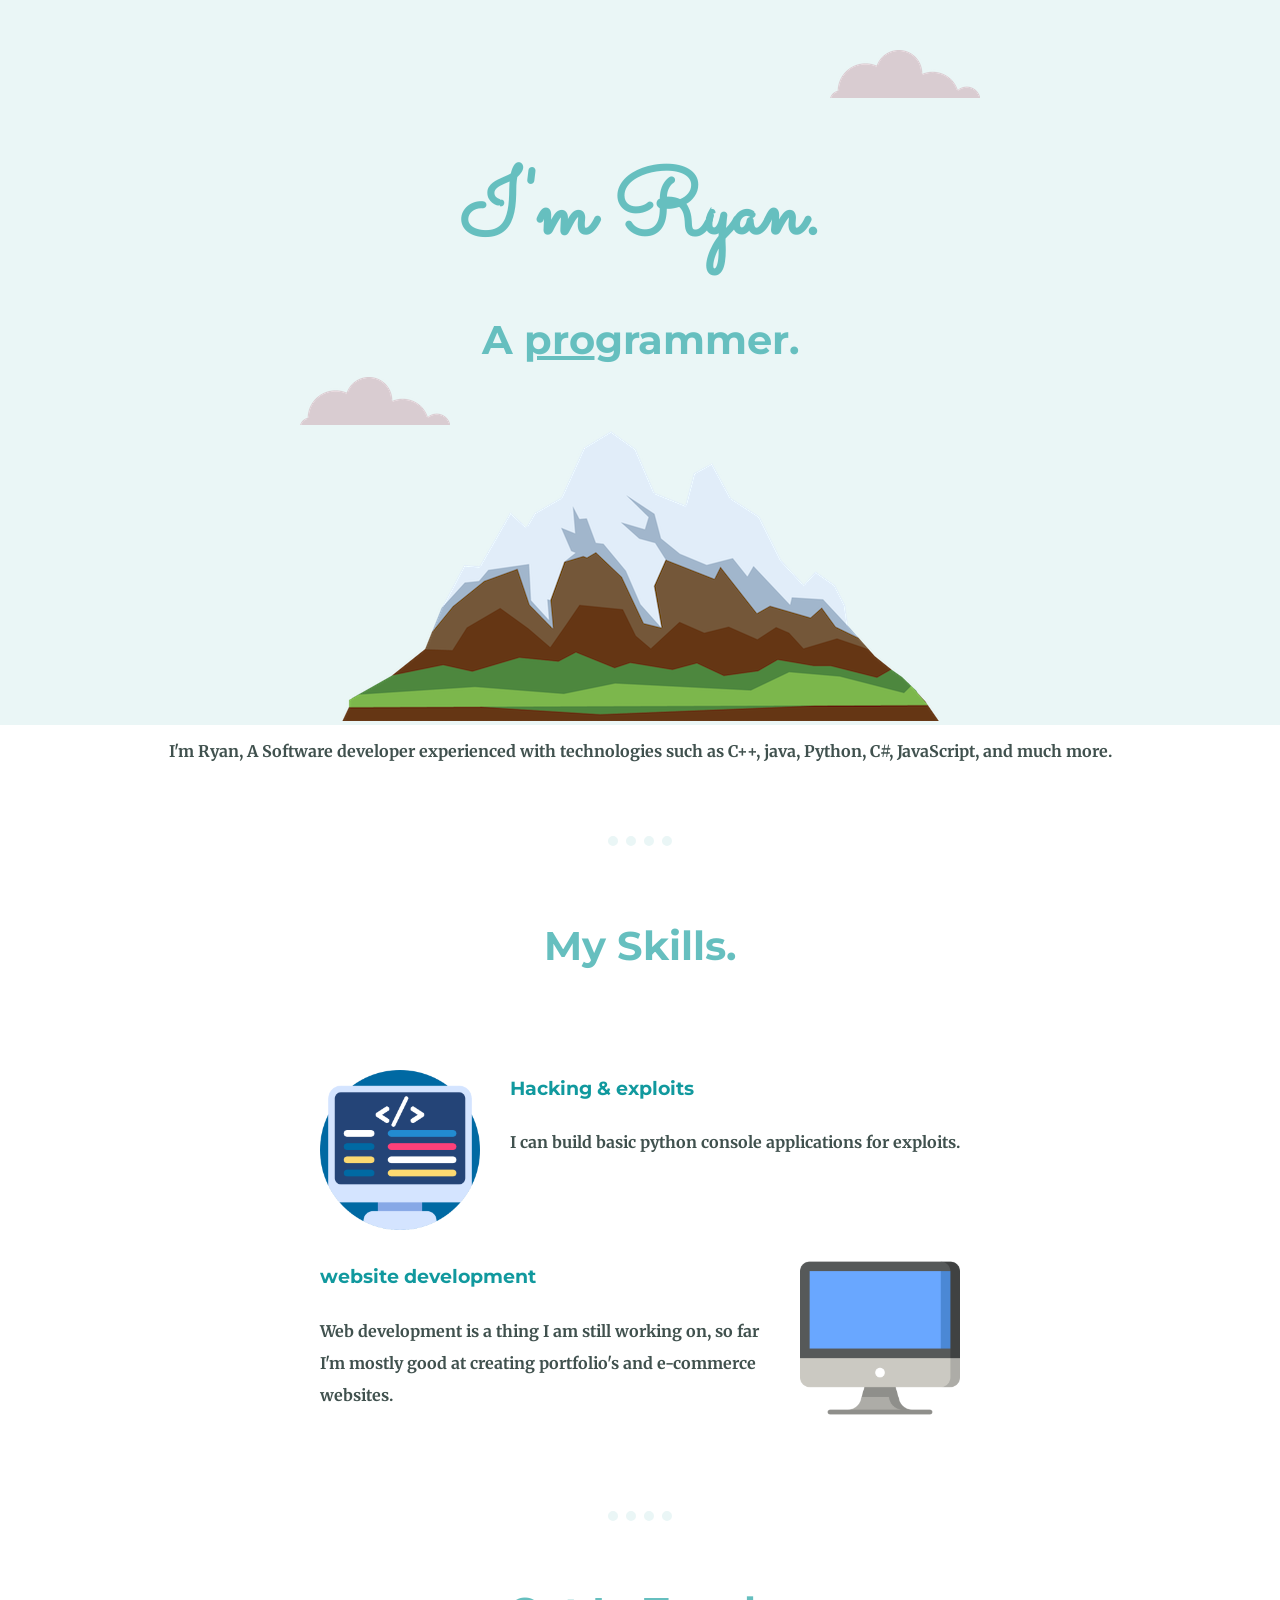
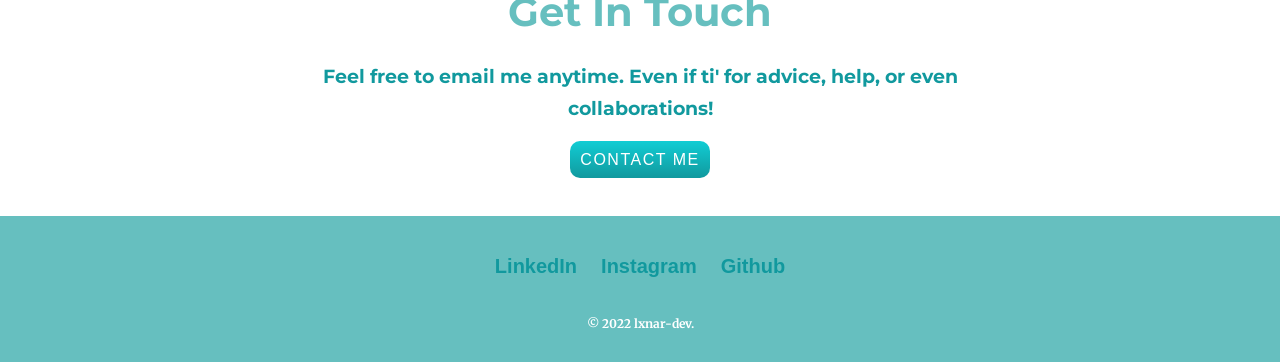
<file: portfolio/index.html>
<!DOCTYPE html>
<html lang="en" dir="ltr">
    <head>
        <meta charset="utf-8" />
        <title>Ryan Alieh</title>
        <link rel="stylesheet" href="css/styles.css" />
        <link
            rel="apple-touch-icon"
            sizes="180x180"
            href="apple-touch-icon.png"
        />
        <link
            rel="icon"
            type="image/png"
            sizes="32x32"
            href="favicon-32x32.png"
        />
        <link
            rel="icon"
            type="image/png"
            sizes="16x16"
            href="favicon-16x16.png"
        />
        <link rel="manifest" href="/site.webmanifest" />
        <link rel="preconnect" href="https://fonts.googleapis.com" />
        <link rel="preconnect" href="https://fonts.gstatic.com" crossorigin />
        <link
            href="https://fonts.googleapis.com/css2?family=Sacramento&display=swap"
            rel="stylesheet"
        />
        <link
            href="https://fonts.googleapis.com/css2?family=Merriweather&display=swap"
            rel="stylesheet"
        />
        <link
            href="https://fonts.googleapis.com/css2?family=Montserrat&display=swap"
            rel="stylesheet"
        />
    </head>

    <body>
        <div class="top-container">
            <img class="top-cloud" src="images/cloud.png" alt="cloud" />
            <h1>I'm Ryan.</h1>
            <h2 id="ipro">A <span id="pro">pro</span>grammer.</h2>
            <img class="bottom-cloud" src="images/cloud.png" alt="cloud" />
            <a href="file:///D:/Dev/Web%20Dev/My%20Website/CV/college.txt"
                ><img src="images/mountain.png" alt="mountain-img"
            /></a>
        </div>
                <p>
                    I'm Ryan, A Software developer experienced with technologies such as C++, java, Python, C#, JavaScript, and much more.
                    
            </div>
            <hr />
            <div class="skills">
                <h2>My Skills.</h2>
                <div class="skill-row">
                    <img class="webd" src="images\coding.png" alt="" />
                    <h3>Hacking & exploits</h3>
                    <p>
                        I can build basic python console applications for exploits.
                    </p>
                </div>
                <div class="skill-row">
                    <img
                        class="guitar"
                        src="images\deskyop.png"
                        alt=""
                    />
                    <h3>website development</h3>
                    <p>                            </a
                        >
                        Web development is a thing I am still working on, so far
                        I'm mostly good at creating portfolio's and e-commerce websites.
                    </p>
                </div>
            </div>
            <hr />
            <div class="contact-me">
                <h2>Get In Touch</h2>
                <h3>Feel free to email me anytime. Even if ti' for advice, help, or even collaborations!</h3>
                <a class="btn" href="mailto:lxnar.dev@gmail.com"
                    >CONTACT ME</a
                >
            </div>
        </div>

        <div class="bottom-container">
            <a
                class="footer-link"
                href="https://www.linkedin.com/in/vaibhav-tiwari-4708bb221/"
                >LinkedIn</a
            >
            <a
                class="footer-link"
                href="https://www.facebook.com/tiwarivaibhavin"
                >Instagram</a
            >
            <a class="footer-link" href="https://github.com/vteam27">Github</a>
            <p>© 2022 lxnar-dev.</p>
        </div>
    </body>
</html>
</file>
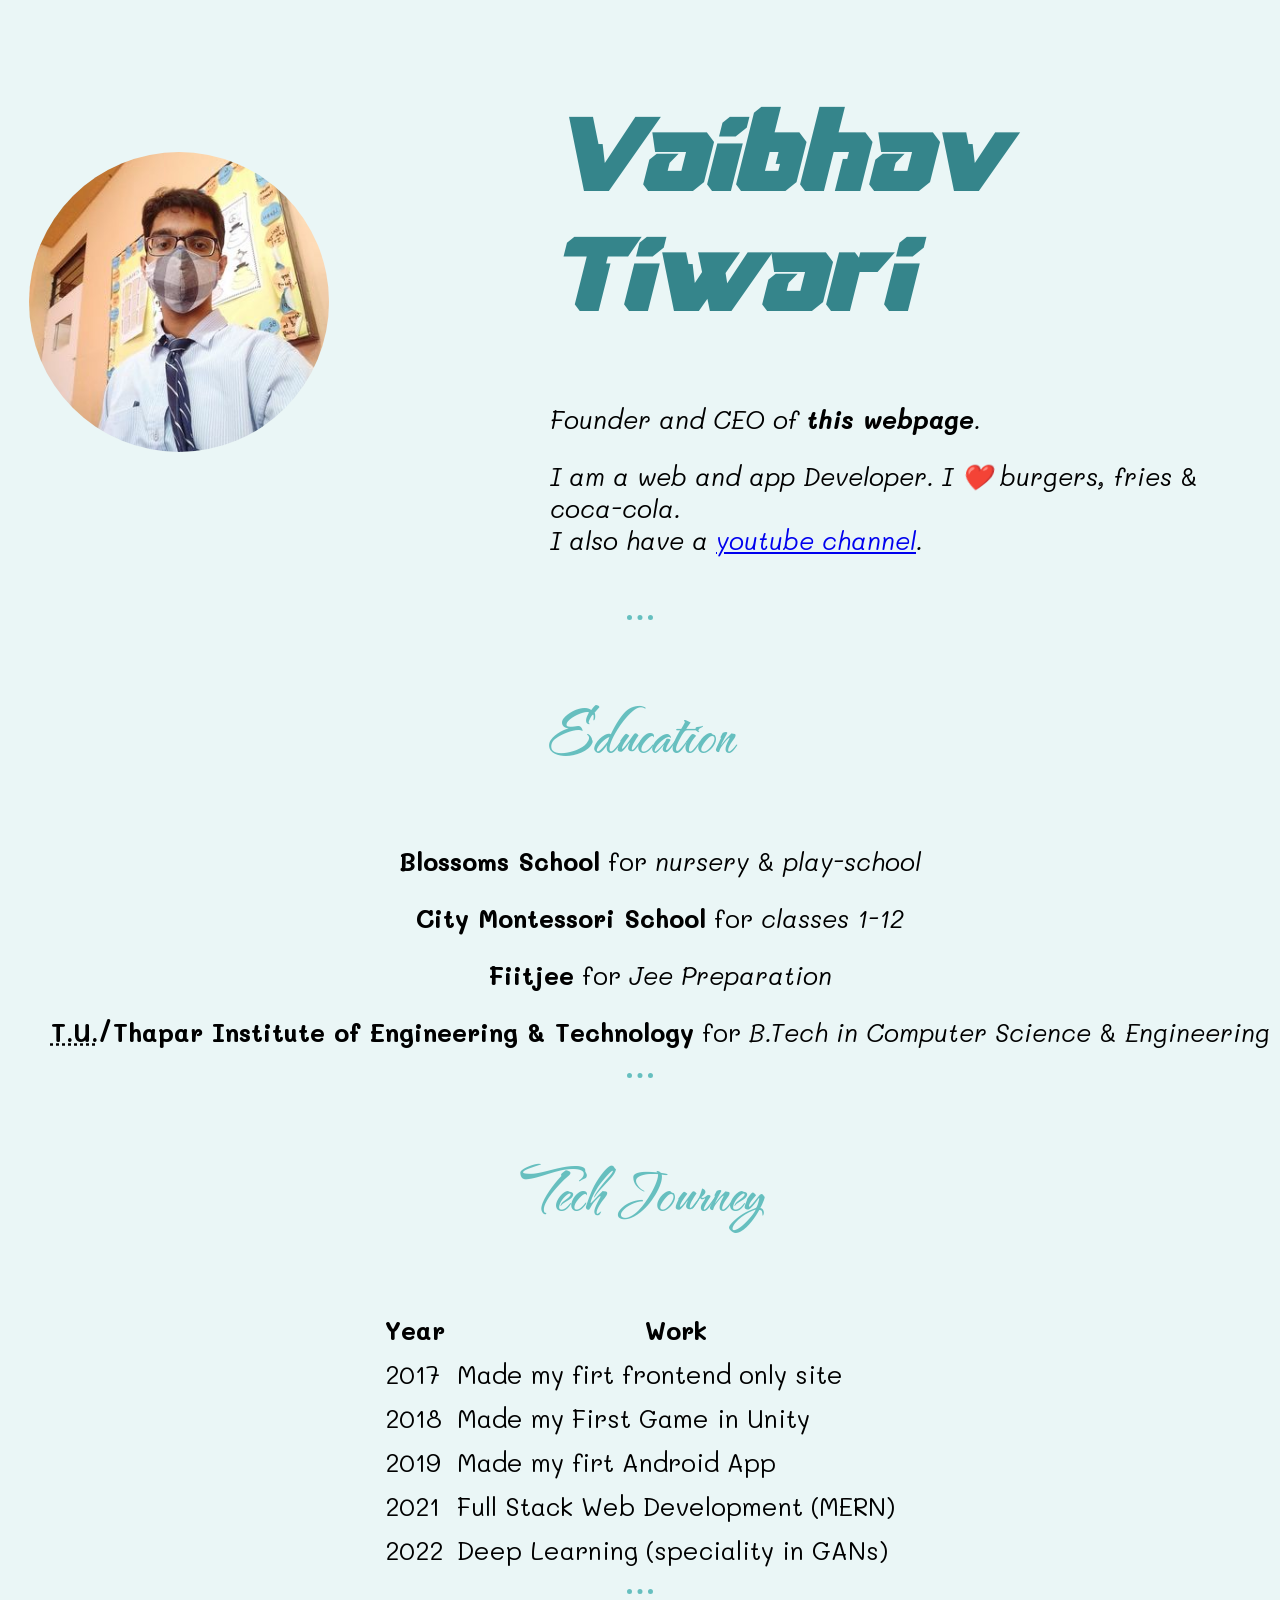
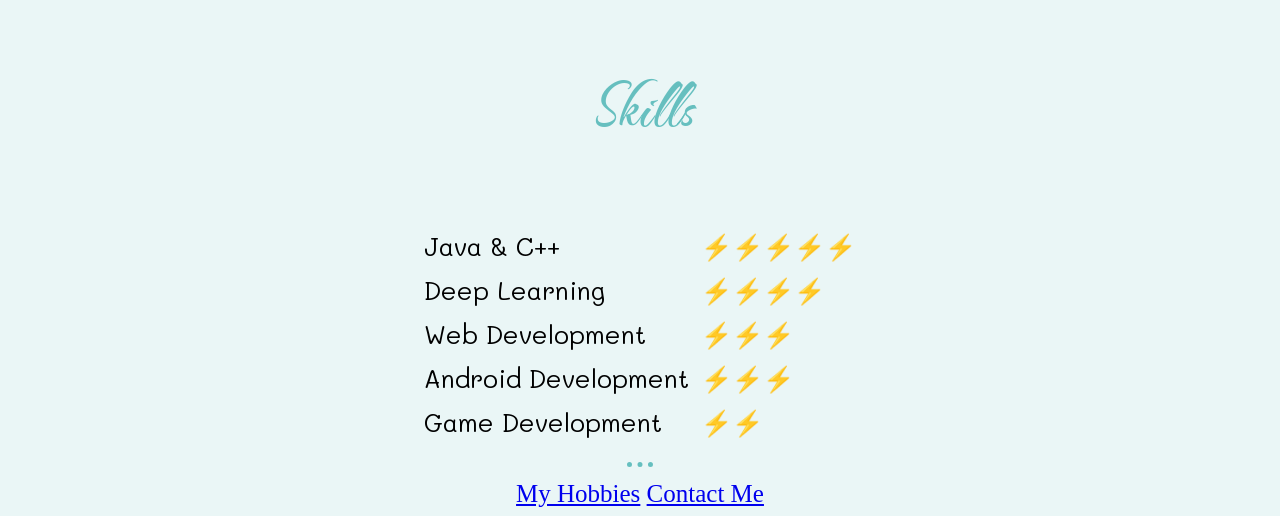
<file: portfolio/HTML only v01/index.html>
<!DOCTYPE html>
<html lang="en" dir="ltr">

<head>
  <meta charset="utf-8">
    <link rel="preconnect" href="https://fonts.googleapis.com">
<link rel="preconnect" href="https://fonts.gstatic.com" crossorigin>
<link rel="stylesheet" href="css/styles.css">
<link href="https://fonts.googleapis.com/css2?family=The+Nautigal&display=swap" rel="stylesheet">
<link href="https://fonts.googleapis.com/css2?family=Mali:ital@1&display=swap" rel="stylesheet">

</head>

<body>
  <center>

  <table cellspacing="20">
    <tr>
      <td >
        <img style="border-radius:100%;" height="300" width="300" src="images\final dp.jpg" alt="Vaibhav Tiwari Profile Picture">
      </td>
      <td style="padding-left:200px;">
        <h1><em>Vaibhav Tiwari<em></h1>
        <p><em>Founder and CEO of<strong> this webpage</strong>.</em></p>
        <p>I am a web and app Developer. I &#10084;&#65039; burgers, fries & <i>coca-cola</i>.<br>I also have a <a href="https://www.youtube.com/c/VaibhavTiwari27062003/videos">youtube channel</a>.</p>
      </td>
    </tr>
  </table>
  <hr size=3 noshade>
  <h3>Education</h3>
  <ul>
    <p><b>Blossoms School</b> for <em>nursery & play-school</em></p>
    <p><b>City Montessori School</b> for <em>classes 1-12</em></p>
    <p><b>Fiitjee</b> for <em>Jee Preparation</em></p>
    <p><b><abbr title="Thapar University">T.U.</abbr>/Thapar Institute of Engineering & Technology</b> for <i>B.Tech in Computer Science & Engineering</i></p>
  </ul>
  <hr size=3 noshade>
  <h3>Tech Journey</h3>
  <table cellspacing="10">
    <thead>
      <tr>
        <th>Year</th>
        <th>Work</th>
      </tr>
    </thead>
    <tbody>
      <tr>
        <td>2017</td>
        <td>Made my firt frontend only site</td>
      </tr>
      <tr>
        <td>2018</td>
        <td>Made my First Game in Unity</td>
      </tr>
      <tr>
        <td>2019</td>
        <td>Made my firt Android App</td>
      </tr>
      <tr>
        <td>2021</td>
        <td>Full Stack Web Development (MERN)</td>
      </tr>
      <tr>
        <td>2022</td>
        <td>Deep Learning (speciality in GANs)</td>
      </tr>
    </tbody>
  </table>

  <hr size=3 noshade>

  <h3>Skills</h3>
  <table cellspacing="10">
    <tr>
      <td>Java & C++</td>
      <td>⚡⚡⚡⚡⚡</td>
    </tr>
    <tr>
      <td>Deep Learning</td>
      <td>⚡⚡⚡⚡</td>
    </tr>
    <tr>
      <td>Web Development</td>
      <td>⚡⚡⚡</td>
    </tr>
    <tr>
      <td>Android Development</td>
      <td>⚡⚡⚡</td>
    </tr>
    <tr>
      <td>Game Development</td>
      <td>⚡⚡</td>
    </tr>
</table>

  <hr size=3 noshade>
  <a href="hobbies.html">My Hobbies</a>
  <a href="contactme.html">Contact Me</a>

</center>
</html>
</file>
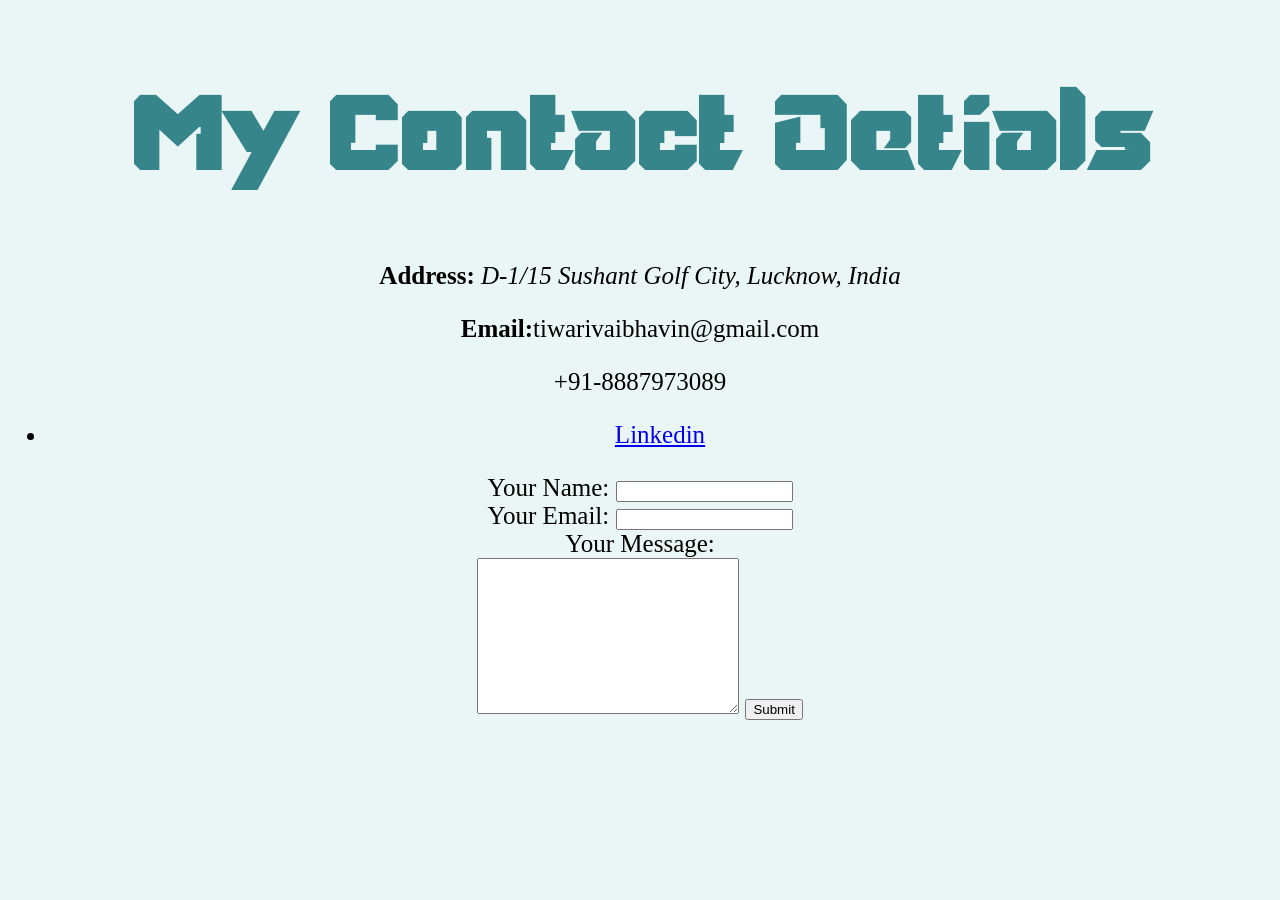
<file: portfolio/HTML only v01/contactme.html>
<!DOCTYPE html>
<html lang="en" dir="ltr">
  <head>
    <meta charset="utf-8">
    <title>Contact Me!</title>
      <link rel="stylesheet" href="css/styles.css">
  </head>
  <body>
    <h1>My Contact Detials</h1>
    <p><b>Address: </b> <em>D-1/15 Sushant Golf City, Lucknow, India</em></p>
    <p><b>Email:</b>tiwarivaibhavin@gmail.com</p>
    <p>+91-8887973089</p>
    <ul>
      <li>
      <a href="https://www.linkedin.com/in/vaibhav-tiwari-4708bb221/">Linkedin</a></li>
    </ul>

    <form action="mailto:tiwarivaibhavin@gmail.com" method="post" enctype="text/plain">
      <label>Your Name:</label>
      <input type="text" name="Name" value=""><br>
      <label>Your Email:</label>
      <input type="email" name="Email" value=""><br>
      <label>Your Message:</label><br>
      <textarea name="Message" rows="10" cols="30"></textarea>
      <input type="submit" name="">
    </form>
  </body>
</html>
</file>
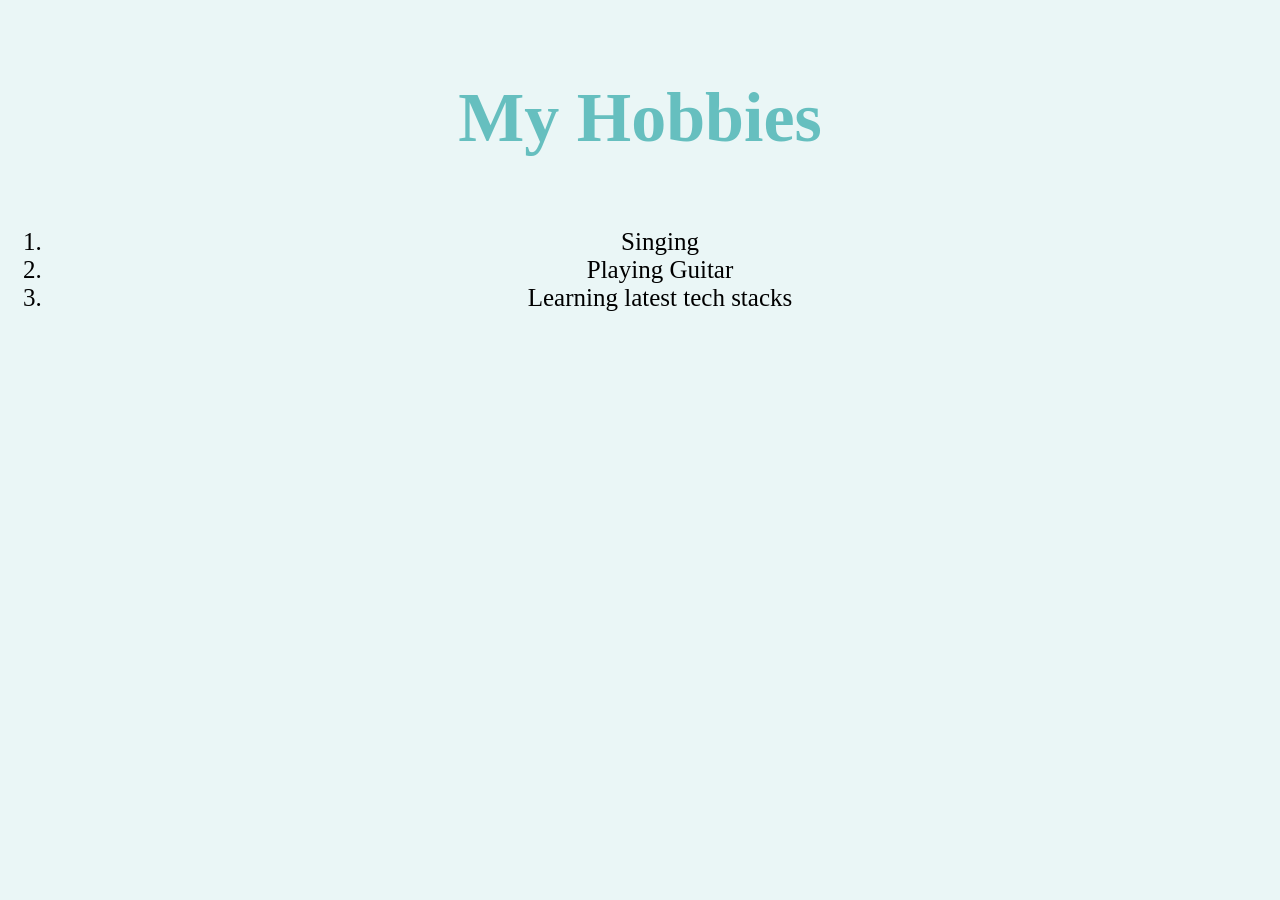
<file: portfolio/HTML only v01/hobbies.html>
<!DOCTYPE html>
<html lang="en" dir="ltr">
  <head>
    <meta charset="utf-8">
    <title>hobbies</title>
      <link rel="stylesheet" href="css/styles.css">
  </head>
  <body>
    <h3>My Hobbies</h3>
    <ol>
      <li>Singing</li>
      <li>Playing Guitar</li>
      <li>Learning latest tech stacks</li>
    </ol>
  </body>
</html>
</file>
<file: portfolio/css/styles.css>
body {
  text-align: center;
  margin: 0;
  font-family: "Merriweather", serif;
}

h1 {
  color: #66BFBF;
  /* font size 100% = 16px = 1em   1rem is root em & not dynamic, rem > em */
  margin: 50px auto 0;
  font-size: 562.5%;
  font-family: "Sacramento", cursive;
}

h2 {
  font-family: "Montserrat", sans-serif;
  color: #66BFBF;
  font-size: 2.5rem;
}

h3 {
  font-family: "Montserrat", sans-serif;
  color: #11999E;
  font-weight: bolder;

}

p{
  font-family:"Merriweather", serif ;
  color: #40514E;
  font-weight: bold;
}

a{
  color: #11999E;
}

sup {
  font-size: 10px;
}

hr{
  width:5%;
  border-style: none;
  border-top-style: dotted;
  border-color: #EAF6F6;
  border-width: 10px;
  margin:75px auto;
}

.top-container {
  background-color: #EAF6F6;
  padding-top: 100px;
  position: relative;
}

.contact-me{
  width: 50%;
  line-height: 2rem;
  margin: auto;
  padding-bottom: 20px;
}

.profile{
  width: 25%;
  margin: auto;
  padding-top: 60px;
  line-height: 2;
}

.dp{
  width: 60%;
}

.top-cloud {
  position: absolute;
  right: 300px;
  top: 50px;
}

.bottom-cloud {
  position: absolute;
  bottom: 300px;
  left: 300px;
}


  .skill-row{
    margin:100px auto;
    width: 50%;
    text-align: left;
    line-height: 2;
  }

.webd {
  width: 25%;
  float: left;
  margin-right: 30px;
}

.guitar {
  width: 25%;
  float: right;
  margin-left: 30px;
}

a.btn
{
  text-decoration: none;
  background-image: linear-gradient(to bottom,  #11cdd4, #11999e);
  border-radius: 10px;
  padding:10px;
  color: white;
  font-family: sans-serif;
    letter-spacing: 1.5px;
}

a.btn:hover
{
  text-decoration: none;
  background-image: linear-gradient(to bottom, #30e3cb, #2bc4ad);
  border-radius: 10px;
  padding:10px;
  color: white;
  font-family: sans-serif;
    letter-spacing: 1.5px;
}

.bottom-container{
  margin: 20px auto 0;
  background-color: #66BFBF;
  padding:20px 0;
  line-height: 3;
}

.bottom-container p{
  color:white;
  font-size: 75%;
  margin:10px auto 0;
}

.footer-link{
  color: #11999E;
  font-family: sans-serif;
  margin:10px;
  text-decoration: none;
  font-weight: bold;
  font-size: 1.25rem;
}

.footer-link:hover{
  color: #EAF6F6;
  font-family: sans-serif;
  margin:10px;
  text-decoration: none;
  font-weight: bold;
  font-size: 1.25rem;
}

#ipro {
  font-size: 2.5rem;
  margin-bottom: 0;
}

#pro {
  text-decoration: underline;
}
</file>
<file: portfolio/HTML only v01/css/styles.css>
body{
  background-color: #EAF6F6;
  text-align: center;
  align-items: center;
  align-content: center;
  font-size: 25px;
}

h1{
  color: #35858B;
  font-family: 'Mechanismo-Regular', cursive;
  font-size: 100px;
}

@font-face {
    font-family: Mechanismo-Regular;
    src: url(../fonts/Mechanismo-Regular.ttf);
}

label,li,p,th,td{
  font-family: 'Mali', cursive;
}

h3{
color: #66BFBF;
font-family: 'The Nautigal', cursive;
font-size: 70px;
text-align:center;
}

hr{
  background-color: #EAF6F6;
  border-color: #66BFBF ;
  border-style: none;
  border-top-style:dotted ;
  border-width: 5px;
  width: 2%;

}
</file>
